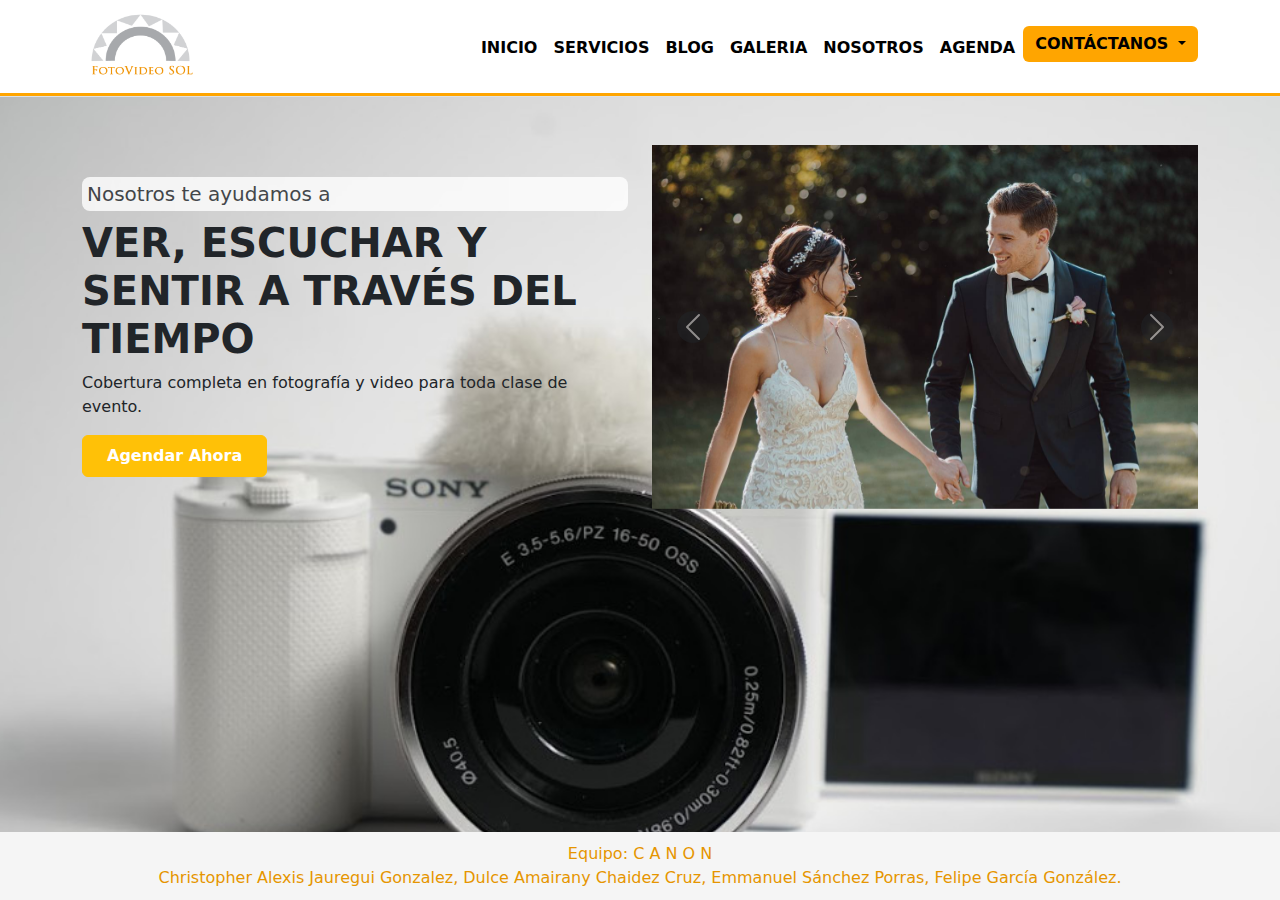
<file: PUnidad2/Index.html>
<!DOCTYPE html>
<html lang="es">
<head>
    <meta charset="UTF-8">
    <meta name="viewport" content="width=device-width, initial-scale=1.0">
    <title>Inicio</title>
    <link href="https://cdn.jsdelivr.net/npm/bootstrap@5.3.3/dist/css/bootstrap.min.css" rel="stylesheet" integrity="sha384-QWTKZyjpPEjISv5WaRU9OFeRpok6YctnYmDr5pNlyT2bRjXh0JMhjY6hW+ALEwIH" crossorigin="anonymous">
    <link rel="stylesheet" href="Styles/styles.css"> <!-- Enlace al archivo CSS personalizado -->
    <link rel="stylesheet" href="Styles/Fstyles.css"> <!-- Enlace al archivo CSS personalizado -->
    <script src="https://cdn.jsdelivr.net/npm/bootstrap@5.3.3/dist/js/bootstrap.bundle.min.js" integrity="sha384-YvpcrYf0tY3lHB60NNkmXc5s9fDVZLESaAA55NDzOxhy9GkcIdslK1eN7N6jIeHz" crossorigin="anonymous"></script>
</head>
<body>
    <!-- Barra de navegación -->
    <nav class="navbar navbar-expand-lg navbar-light bg-white border-bottom">
        <div class="container">
            <a class="navbar-brand" href="#">
                <img src="Fotos/FotoVideo.png" alt="Logo" width="120" height="70" class="top-left-logo">
            </a>
            <button class="navbar-toggler" type="button" data-bs-toggle="collapse" data-bs-target="#navbarNav">
                <span class="navbar-toggler-icon"></span>
            </button>
            <div class="collapse navbar-collapse" id="navbarNav">
                <ul class="navbar-nav ms-auto">
                    <li class="nav-item"><a class="nav-link" href="Index.html">INICIO</a></li>
                    <li class="nav-item"><a class="nav-link" href="Servicios.html">SERVICIOS</a></li>
                    <li class="nav-item"><a class="nav-link" href="Blog.html">BLOG</a></li>
                    <li class="nav-item"><a class="nav-link" href="Galeria.html">GALERIA</a></li>
                    <li class="nav-item"><a class="nav-link" href="Nosotros.html">NOSOTROS</a></li>
                    <li class="nav-item"><a class="nav-link" href="Agenda.html">AGENDA</a></li>
                    <!-- Botón de menú desplegable -->
                    <li class="nav-item dropdown">
                        <a class="btn btn-contacto dropdown-toggle" href="#" role="button" data-bs-toggle="dropdown" aria-expanded="false">
                            CONTÁCTANOS
                        </a>                        
                        <ul class="dropdown-menu dropdown-menu-end"> <!-- Se alinea a la derecha -->
                            <li><a class="dropdown-item" href="https://www.whatsapp.com/?lang=es_LA">WhatsApp</a></li>
                            <li><a class="dropdown-item" href="https://www.messenger.com/?locale=es_ES">Messenger</a></li>
                            <li><a class="dropdown-item" href="https://www.instagram.com/">Instagram</a></li>
                            <li><a class="dropdown-item" href="https://www.facebook.com/?locale=es_LA">Facebook</a></li>
                        </ul>
                    </li>
                </ul>
            </div>
        </div>
    </nav>
    <!-- Sección principal -->
    <div class="container mt-5">
        <div class="row align-items-center">
            <div class="col-md-6">
                <h5>Nosotros te ayudamos a</h5>
                <h1 class="fw-bold">VER, ESCUCHAR Y SENTIR A TRAVÉS DEL TIEMPO</h1>
                <p> Cobertura completa en fotografía y video para toda clase de evento.</p>
                <a href="Agenda.html" class="btn btn-warning text-white fw-bold px-4 py-2">Agendar Ahora</a>
            </div>
            <div class="col-md-6">
                <!-- Carrusel de imágenes -->
                <div id="carouselExample" class="carousel slide" data-bs-ride="carousel">
                    <div class="carousel-inner">
                        <!-- Aquí van las fotos -->
                        <div class="carousel-item active">
                            <img src="Fotos/boda.jpeg" class="d-block w-100" alt="Imagen 1">
                        </div>
                        <div class="carousel-item">
                            <img src="Fotos/xvanos.jpg" class="d-block w-100" alt="Imagen 2">
                        </div>
                        <div class="carousel-item">
                            <img src="Fotos/bautismo.jpg" class="d-block w-100" alt="Imagen 3">
                        </div>
                    </div>
                    <!-- Controles de navegación -->
                    <button class="carousel-control-prev" type="button" data-bs-target="#carouselExample" data-bs-slide="prev">
                        <span class="carousel-control-prev-icon bg-dark rounded-circle p-3"></span>
                    </button>
                    <button class="carousel-control-next" type="button" data-bs-target="#carouselExample" data-bs-slide="next">
                        <span class="carousel-control-next-icon bg-dark rounded-circle p-3"></span>
                    </button>
                </div>
            </div>
        </div>
    </div>
</body>
<footer>
    <div class="footer">
        Equipo: C A N O N <br>
        Christopher Alexis Jauregui Gonzalez,
        Dulce Amairany Chaidez Cruz,
        Emmanuel Sánchez Porras,
        Felipe García González.
    </div>
</footer>
</html>
</file>
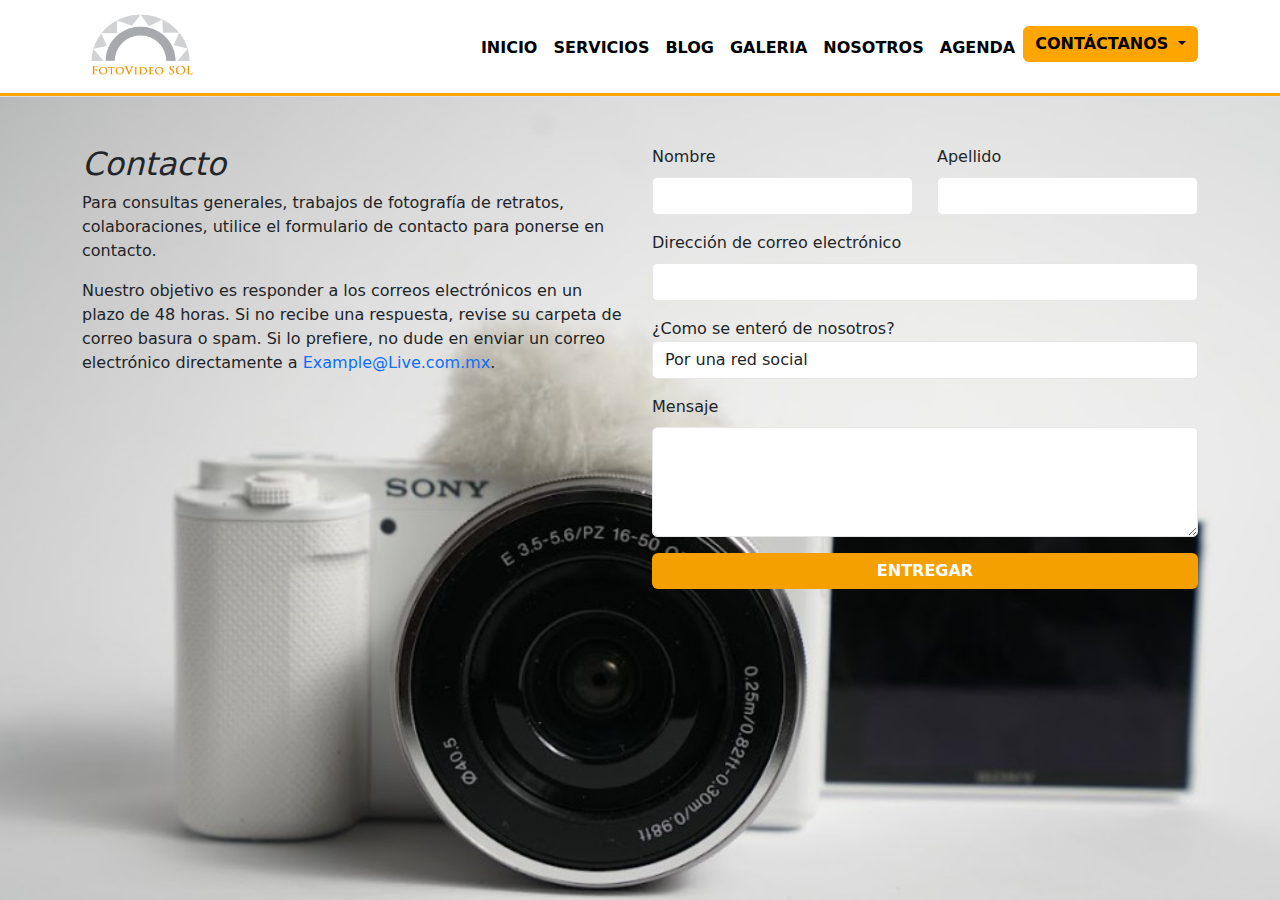
<file: PUnidad2/Agenda.html>
<!DOCTYPE html>
<html lang="es">
<head>
    <meta charset="UTF-8">
    <meta name="viewport" content="width=device-width, initial-scale=1.0">
    <title>Agenda</title>
    <link href="https://cdn.jsdelivr.net/npm/bootstrap@5.3.3/dist/css/bootstrap.min.css" rel="stylesheet" integrity="sha384-QWTKZyjpPEjISv5WaRU9OFeRpok6YctnYmDr5pNlyT2bRjXh0JMhjY6hW+ALEwIH" crossorigin="anonymous">
    <link rel="stylesheet" href="Styles/styles.css"> <!-- Enlace al archivo CSS personalizado -->
    <link rel="stylesheet" href="Styles/Fstyles.css"> <!-- Enlace al archivo CSS personalizado -->
    <script src="https://cdn.jsdelivr.net/npm/bootstrap@5.3.3/dist/js/bootstrap.bundle.min.js" integrity="sha384-YvpcrYf0tY3lHB60NNkmXc5s9fDVZLESaAA55NDzOxhy9GkcIdslK1eN7N6jIeHz" crossorigin="anonymous"></script>
</head>
<body>
    <!-- Barra de navegación -->
<nav class="navbar navbar-expand-lg navbar-light bg-white border-bottom">
    <div class="container">
        <a class="navbar-brand" href="#">
            <img src="Fotos/FotoVideo.png" alt="Logo" width="120" height="70" class="top-left-logo">
        </a>
        <button class="navbar-toggler" type="button" data-bs-toggle="collapse" data-bs-target="#navbarNav">
            <span class="navbar-toggler-icon"></span>
        </button>
        <div class="collapse navbar-collapse" id="navbarNav">
            <ul class="navbar-nav ms-auto">
                <li class="nav-item"><a class="nav-link" href="Index.html">INICIO</a></li>
                <li class="nav-item"><a class="nav-link" href="Servicios.html">SERVICIOS</a></li>
                <li class="nav-item"><a class="nav-link" href="Blog.html">BLOG</a></li>
                <li class="nav-item"><a class="nav-link" href="Galeria.html">GALERIA</a></li>
                <li class="nav-item"><a class="nav-link" href="Nosotros.html">NOSOTROS</a></li>
                <li class="nav-item"><a class="nav-link" href="Agenda.html">AGENDA</a></li>
                <!-- Botón de menú desplegable -->
                <li class="nav-item dropdown">
                    <a class="btn btn-contacto dropdown-toggle" href="#" role="button" data-bs-toggle="dropdown" aria-expanded="false">
                        CONTÁCTANOS
                    </a>                    
                    <ul class="dropdown-menu dropdown-menu-end"> <!-- Se alinea a la derecha -->
                        <li><a class="dropdown-item" href="https://www.whatsapp.com/?lang=es_LA">WhatsApp</a></li>
                            <li><a class="dropdown-item" href="https://www.messenger.com/?locale=es_ES">Messenger</a></li>
                            <li><a class="dropdown-item" href="https://www.instagram.com/">Instagram</a></li>
                            <li><a class="dropdown-item" href="https://www.facebook.com/?locale=es_LA">Facebook</a></li>
                    </ul>
                </li>
            </ul>
        </div>
    </div>
</nav>
    <!-- Sección de Contacto -->
    <div class="container mt-5">
        <div class="row">
            <div class="col-md-6">
                <h2 class="fw-light fst-italic">Contacto</h2>
                <p>Para consultas generales, trabajos de fotografía de retratos, colaboraciones, utilice el formulario de contacto para ponerse en contacto.</p>
                <p>Nuestro objetivo es responder a los correos electrónicos en un plazo de 48 horas. Si no recibe una respuesta, revise su carpeta de correo basura o spam. 
                    Si lo prefiere, no dude en enviar un correo electrónico directamente a 
                    <a href="mailto:Example@Live.com.mx" class="text-decoration-none text-primary">Example@Live.com.mx</a>.
                </p>
            </div>
            <div class="col-md-6">
                <form>
                    <div class="row">
                        <div class="col">
                            <label class="form-label">Nombre</label>
                            <input type="text" class="form-control">
                        </div>
                        <div class="col">
                            <label class="form-label">Apellido</label>
                            <input type="text" class="form-control">
                        </div>
                    </div>
                    <div class="mt-3">
                        <label class="form-label">Dirección de correo electrónico</label>
                        <input type="email" class="form-control">
                    </div>
                    <div class="mt-3">
                      <div class="card-body">
                        <label>¿Como se enteró de nosotros?</label>
                        <select class="form-control">
                            <option value="social">Por una red social</option>
                            <option value="folleto">Folletos</option>
                            <option value="bff">Por amistades</option>
                            <option value="tv">Televisión</option>
                        </select>
                    </div>
                    <div class="mt-3">
                        <label class="form-label">Mensaje</label>
                        <textarea class="form-control" rows="4"></textarea>
                    </div>
                    <button type="submit" class="btn btn-warning text-white fw-bold mt-3 w-100">ENTREGAR</button>
                </form>
            </div>
        </div>
    </div>

    
</body>
</html>
</file>
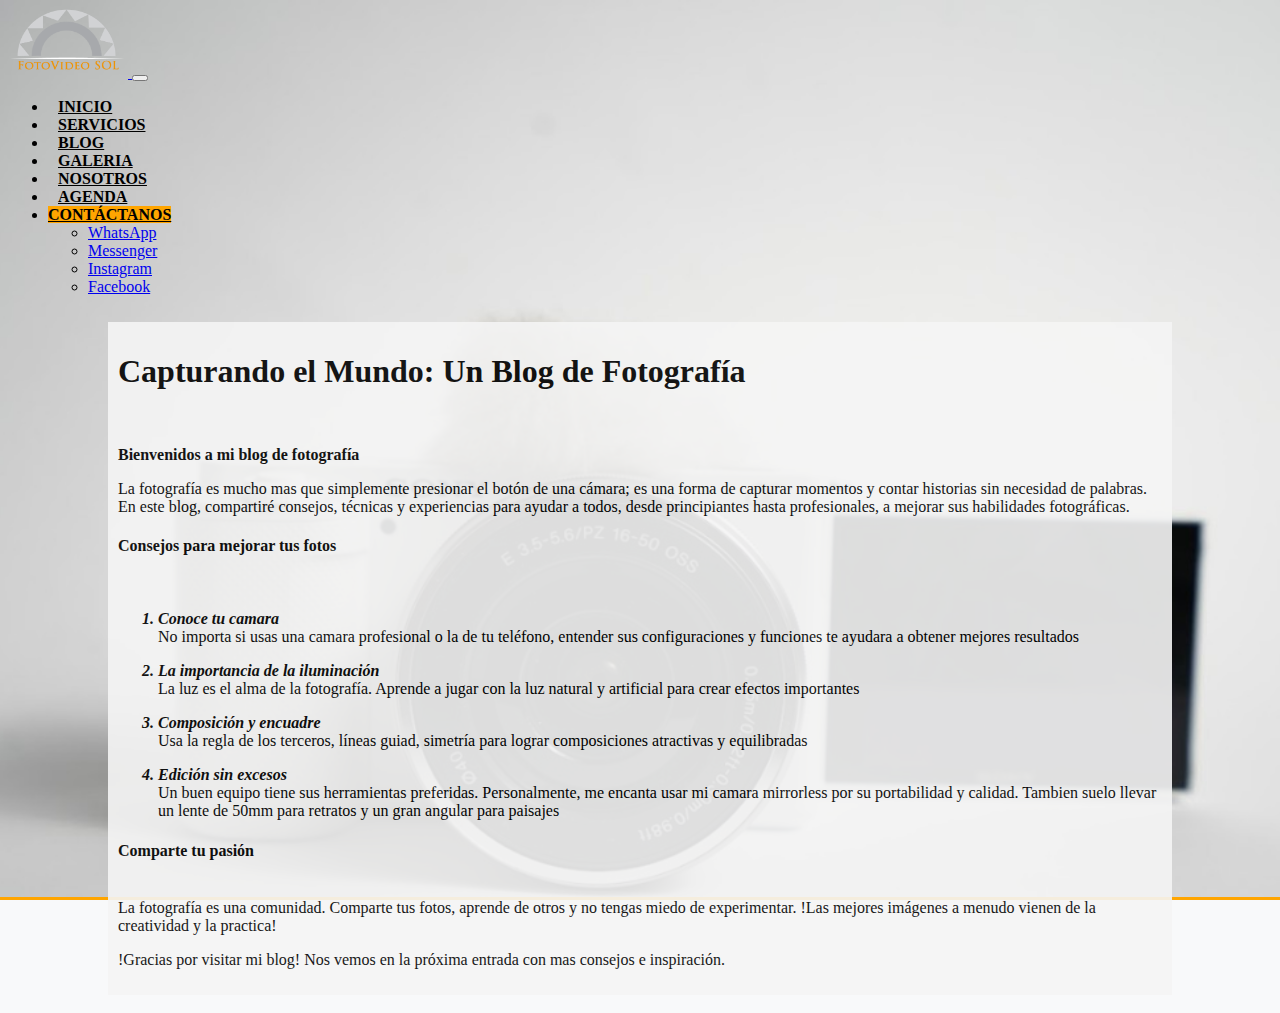
<file: PUnidad2/Blog.html>
<!DOCTYPE html>
<html lang="en">
<head>
    <meta charset="UTF-8">
    <meta name="viewport" content="width=device-width, initial-scale=1.0">
    <title>Blog</title>
    <link href="https://cdn.jsdelivr.net/npm/bootstrap@5.0.2/dist/css/bootstrap.min.css" 
    rel="stylesheet" integrity="sha384-EVSTQN3/azprG1Anm3QDgpJLIm9Nao0Yz1ztcQTwFspd3yD65VohhpuuCOmLASjC" 
    crossorigin="anonymous">
    <link rel="stylesheet" href="Styles/styles.css">
    <link rel="stylesheet" href="Styles/Fstyles.css"> <!-- Enlace al archivo CSS personalizado -->
    <script src="https://cdn.jsdelivr.net/npm/bootstrap@5.3.3/dist/js/bootstrap.bundle.min.js" integrity="sha384-YvpcrYf0tY3lHB60NNkmXc5s9fDVZLESaAA55NDzOxhy9GkcIdslK1eN7N6jIeHz" crossorigin="anonymous"></script>
    
</head>
<body>
    <!-- Barra de navegación -->
    <nav class="navbar navbar-expand-lg navbar-light bg-white border-bottom">
        <div class="container">
            <a class="navbar-brand" href="#">
                <img src="Fotos/FotoVideo.png" alt="Logo" width="120" height="70" class="top-left-logo">
            </a>
            <button class="navbar-toggler" type="button" data-bs-toggle="collapse" data-bs-target="#navbarNav">
                <span class="navbar-toggler-icon"></span>
            </button>
            <div class="collapse navbar-collapse" id="navbarNav">
                <ul class="navbar-nav ms-auto">
                    <li class="nav-item"><a class="nav-link" href="Index.html">INICIO</a></li>
                    <li class="nav-item"><a class="nav-link" href="Servicios.html">SERVICIOS</a></li>
                    <li class="nav-item"><a class="nav-link" href="Blog.html">BLOG</a></li>
                    <li class="nav-item"><a class="nav-link" href="Galeria.html">GALERIA</a></li>
                    <li class="nav-item"><a class="nav-link" href="Nosotros.html">NOSOTROS</a></li>
                    <li class="nav-item"><a class="nav-link" href="Agenda.html">AGENDA</a></li>
                    <!-- Botón de menú desplegable -->
                    <li class="nav-item dropdown">
                        <a class="btn btn-contacto dropdown-toggle" href="#" role="button" data-bs-toggle="dropdown" aria-expanded="false">
                            CONTÁCTANOS
                        </a>                        
                        <ul class="dropdown-menu dropdown-menu-end"> <!-- Se alinea a la derecha -->
                            <li><a class="dropdown-item" href="https://www.whatsapp.com/?lang=es_LA">WhatsApp</a></li>
                            <li><a class="dropdown-item" href="https://www.messenger.com/?locale=es_ES">Messenger</a></li>
                            <li><a class="dropdown-item" href="https://www.instagram.com/">Instagram</a></li>
                            <li><a class="dropdown-item" href="https://www.facebook.com/?locale=es_LA">Facebook</a></li>
                        </ul>
                    </li>
                </ul>
            </div>
        </div>
    </nav>
        <div style="padding-top: 10px; padding-bottom: 10px; padding-left: 100px; padding-right: 100px;">
        <div style="background-color: whitesmoke; opacity: 90%; padding: 10px;">
            <b><h1>Capturando el Mundo: Un Blog de Fotograf&iacute;a</h1></b>
        <br>
        <b><p>Bienvenidos a mi blog de fotograf&iacute;a</p></b>
        <p>La fotograf&iacute;a es mucho mas que simplemente presionar el 
            bot&oacute;n de una c&aacute;mara; es una forma de capturar 
            momentos y contar historias sin necesidad de palabras. En 
            este blog, compartir&eacute; consejos, t&eacute;cnicas y 
            experiencias para ayudar a todos, desde principiantes hasta 
            profesionales, a mejorar sus habilidades fotogr&aacute;ficas.
        </p>
        <h4>Consejos para mejorar tus fotos</h4><br>
        <ol>
            <strong><i><li>Conoce tu camara</li></i></strong>
            No importa si usas una camara profesional o la de tu teléfono, 
            entender sus configuraciones y funciones te ayudara a obtener 
            mejores resultados <p></p>
            <strong><i><li>La importancia de la iluminación</li></i></strong>
            La luz es el alma de la fotografía. Aprende a jugar con la luz 
            natural y artificial para crear efectos importantes <p></p>
            <strong><i><li>Composición y encuadre</li></i></strong>
            Usa la regla de los terceros, líneas guiad, simetría para lograr 
            composiciones atractivas y equilibradas <p></p>
            <strong><i><li>Edición sin excesos</li></i></strong>
            Un buen equipo tiene sus herramientas preferidas. Personalmente, 
            me encanta usar mi camara mirrorless por su portabilidad y 
            calidad. Tambien suelo llevar un lente de 50mm para retratos 
            y un gran angular para paisajes
        </ol>
        <h4>Comparte tu pasión</h4><br>
            La fotografía es una comunidad. Comparte tus fotos, aprende de 
            otros y no tengas miedo de experimentar. !Las mejores imágenes 
            a menudo vienen de la creatividad y la practica!
        <p>
            !Gracias por visitar mi blog! Nos vemos en la próxima entrada 
            con mas consejos e inspiración.
        </p>
        </div>
    </div>
</body>
</html>
</file>
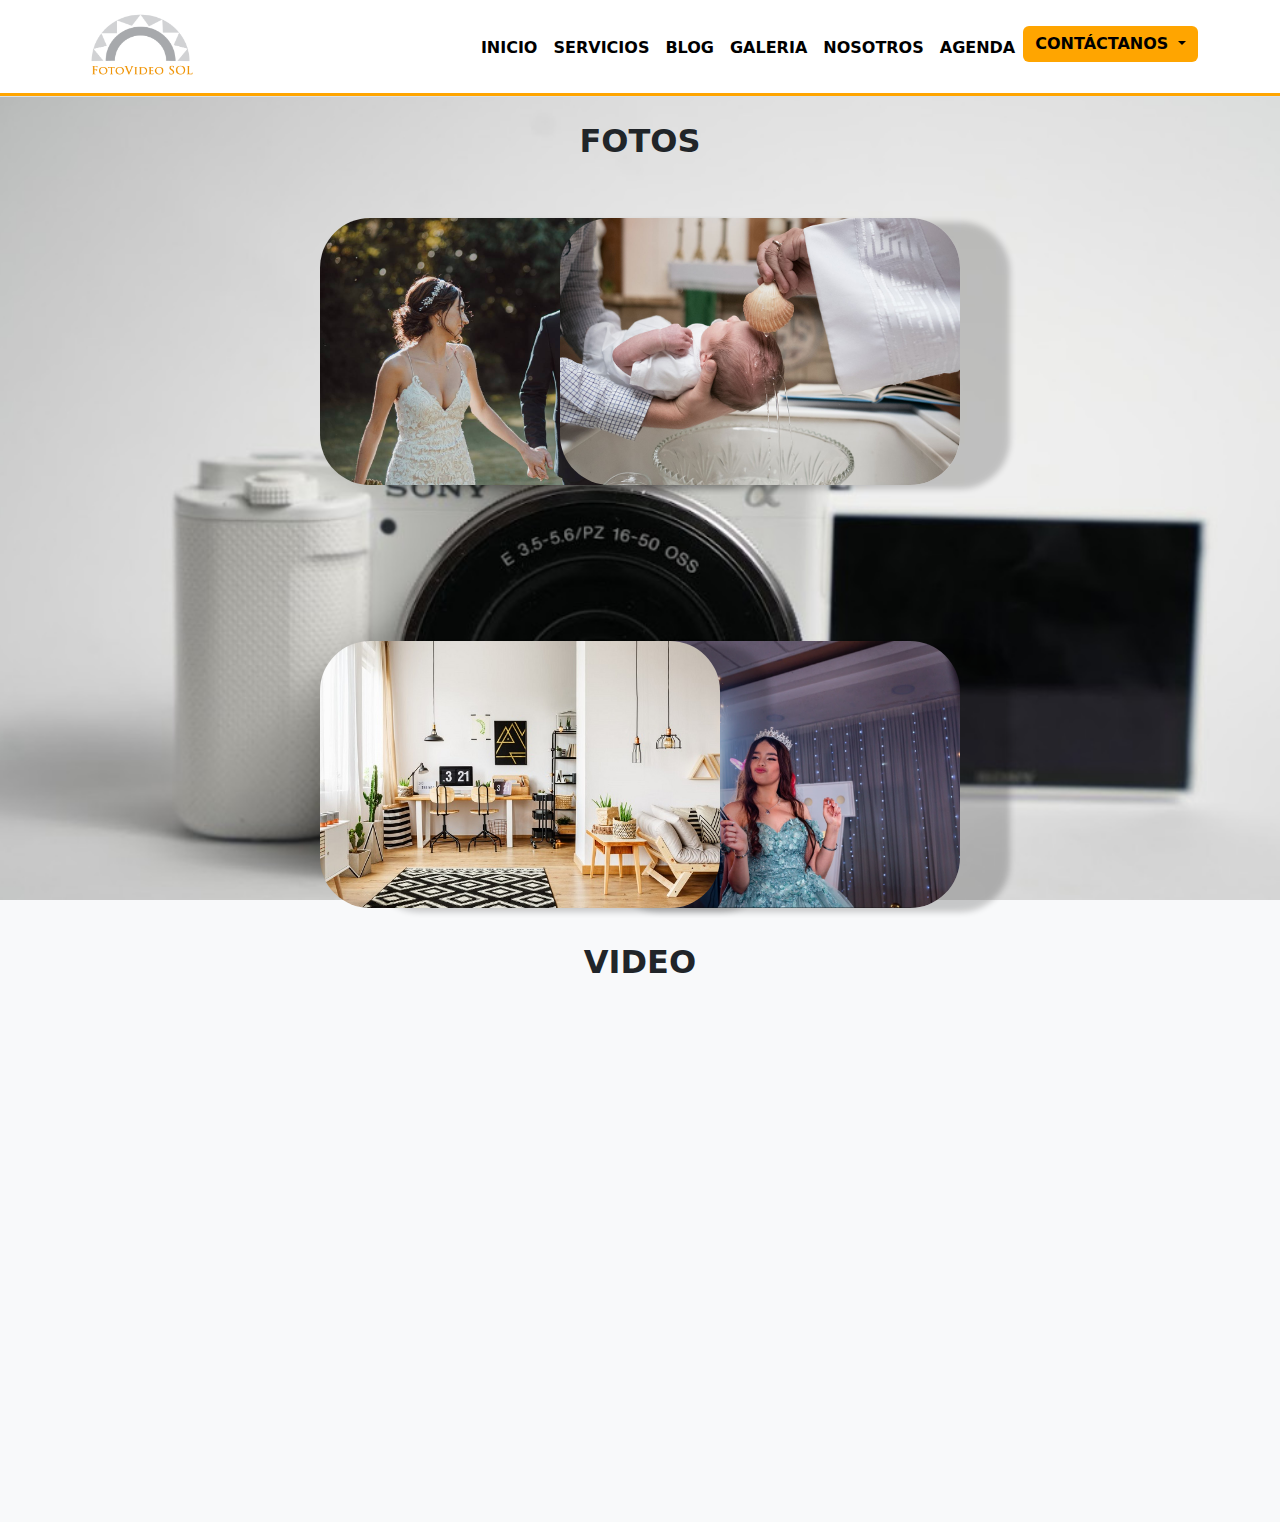
<file: PUnidad2/Galeria.html>
<!DOCTYPE html>
<html lang="es">
<head>
    <meta charset="UTF-8">
    <meta name="viewport" content="width=device-width, initial-scale=1.0">
    <title>Galería</title>
    <link href="https://cdn.jsdelivr.net/npm/bootstrap@5.3.3/dist/css/bootstrap.min.css" rel="stylesheet">
    <link rel="stylesheet" href="Styles/styles.css"> <!-- Archivo CSS personalizado -->
    <link rel="stylesheet" href="Styles/Gstyles.css"> <!-- Archivo CSS personalizado -->
    <link rel="stylesheet" href="Styles/Fstyles.css"> <!-- Enlace al archivo CSS personalizado -->
    <script src="https://cdn.jsdelivr.net/npm/bootstrap@5.3.3/dist/js/bootstrap.bundle.min.js"></script>
</head>
<body>

    <!-- Barra de navegación -->
    <nav class="navbar navbar-expand-lg navbar-light bg-white border-bottom">
        <div class="container">
            <a class="navbar-brand" href="#">
                <img src="Fotos/FotoVideo.png" alt="Logo" width="120" height="70">
            </a>
            <button class="navbar-toggler" type="button" data-bs-toggle="collapse" data-bs-target="#navbarNav">
                <span class="navbar-toggler-icon"></span>
            </button>
            <div class="collapse navbar-collapse" id="navbarNav">
                <ul class="navbar-nav ms-auto">
                    <li class="nav-item"><a class="nav-link" href="Index.html">INICIO</a></li>
                    <li class="nav-item"><a class="nav-link" href="Servicios.html">SERVICIOS</a></li>
                    <li class="nav-item"><a class="nav-link" href="Blog.html">BLOG</a></li>
                    <li class="nav-item"><a class="nav-link" href="Galeria.html">GALERIA</a></li>
                    <li class="nav-item"><a class="nav-link" href="Nosotros.html">NOSOTROS</a></li>
                    <li class="nav-item"><a class="nav-link" href="Agenda.html">AGENDA</a></li>
                    <li class="nav-item dropdown">
                        <a class="btn btn-contacto dropdown-toggle" href="#" role="button" data-bs-toggle="dropdown">
                            CONTÁCTANOS
                        </a>                        
                        <ul class="dropdown-menu dropdown-menu-end">
                            <li><a class="dropdown-item" href="#">WhatsApp</a></li>
                            <li><a class="dropdown-item" href="#">Messenger</a></li>
                            <li><a class="dropdown-item" href="#">Instagram</a></li>
                            <li><a class="dropdown-item" href="#">Facebook</a></li>
                        </ul>
                    </li>
                </ul>
            </div>
        </div>
    </nav>
    <!-- Título -->
    <h2 class="titulo">FOTOS</h2>
    <!-- Galería de imágenes -->
    <div class="galeria">
        <!-- Aquí van las fotos -->
        <img src="Fotos/boda.jpeg" alt="Foto 1" class="img1">
        <img src="Fotos/bautismo.jpg" alt="Foto 2" class="img2">
        <img src="Fotos/xvanos2.png" alt="Foto 3" class="img3">
        <img src="Fotos/inmobiliar.jpg" alt="Foto 4" class="img4">
    </div>
    <!-- Título -->
    <h2 class="titulo">VIDEO</h2>
    <!-- Sección del video -->
    <div class="video-container">
        <iframe width="760" height="515" src="https://www.youtube.com/embed/uUlwUw6qgXA?si=wst6BBbn-FEPDPkv" title="YouTube video player" frameborder="0" allow="accelerometer; autoplay; clipboard-write; encrypted-media; gyroscope; picture-in-picture; web-share" referrerpolicy="strict-origin-when-cross-origin" allowfullscreen></iframe>
    </div>
</body>
</html>
</file>
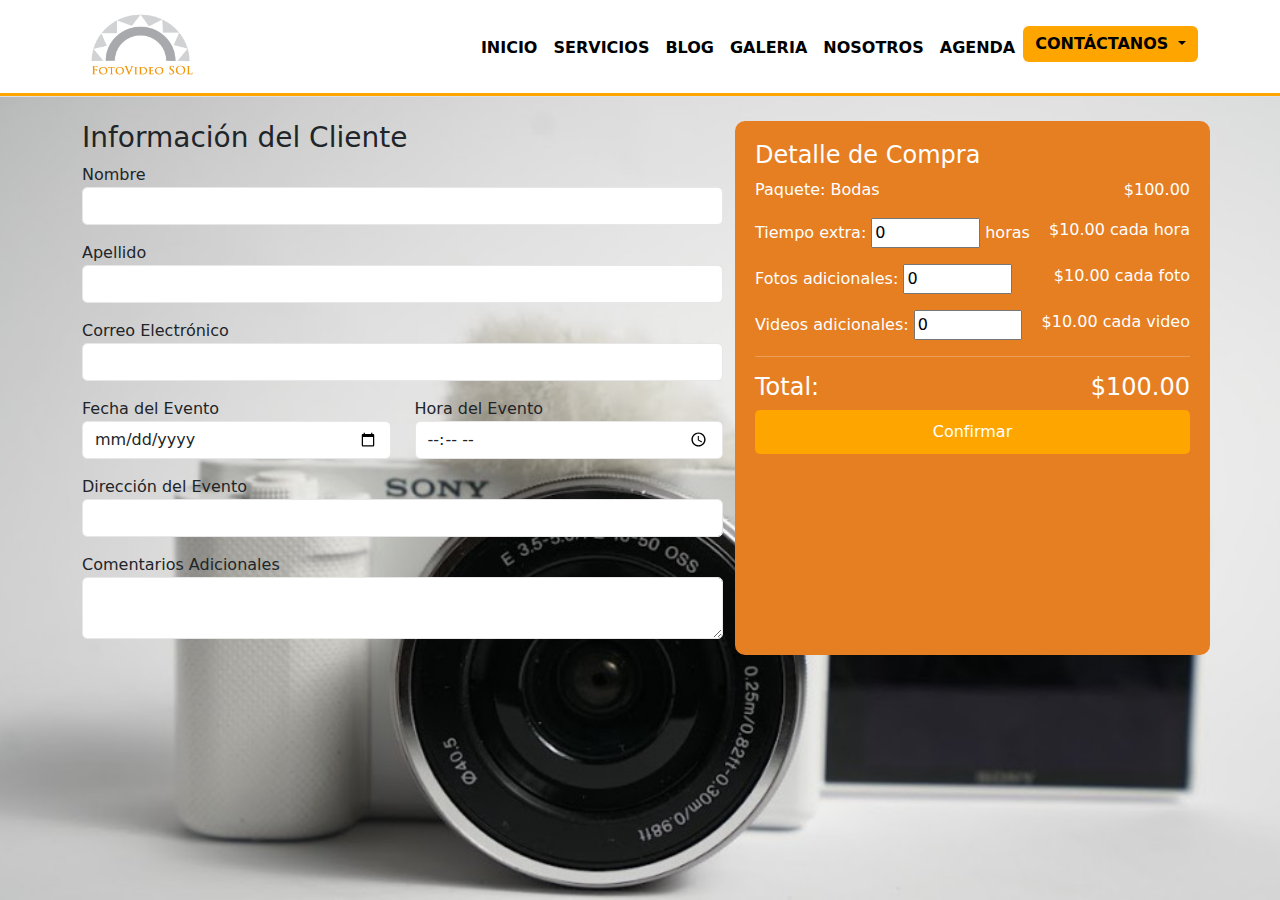
<file: PUnidad2/InfoAdicional.html>
<!DOCTYPE html>
<html lang="es">
<head>
    <meta charset="UTF-8">
    <meta name="viewport" content="width=device-width, initial-scale=1.0">
    <title>Informacion Adicional</title>
    <link href="https://cdn.jsdelivr.net/npm/bootstrap@5.3.3/dist/css/bootstrap.min.css" rel="stylesheet">
    <link rel="stylesheet" href="Styles/styles.css">
    <link rel="stylesheet" href="Styles/Fstyles.css">
    <script src="https://cdn.jsdelivr.net/npm/bootstrap@5.3.3/dist/js/bootstrap.bundle.min.js"></script>
</head>
<body>
    <nav class="navbar navbar-expand-lg navbar-light bg-white border-bottom">
        <div class="container">
            <a class="navbar-brand" href="#">
                <img src="Fotos/FotoVideo.png" alt="Logo" width="120" height="70">
            </a>
            <button class="navbar-toggler" type="button" data-bs-toggle="collapse" data-bs-target="#navbarNav">
                <span class="navbar-toggler-icon"></span>
            </button>
            <div class="collapse navbar-collapse" id="navbarNav">
                <ul class="navbar-nav ms-auto">
                    <li class="nav-item"><a class="nav-link" href="Index.html">INICIO</a></li>
                    <li class="nav-item"><a class="nav-link" href="Servicios.html">SERVICIOS</a></li>
                    <li class="nav-item"><a class="nav-link" href="Blog.html">BLOG</a></li>
                    <li class="nav-item"><a class="nav-link" href="Galeria.html">GALERIA</a></li>
                    <li class="nav-item"><a class="nav-link" href="Nosotros.html">NOSOTROS</a></li>
                    <li class="nav-item"><a class="nav-link" href="Agenda.html">AGENDA</a></li>
                    <li class="nav-item dropdown">
                        <a class="btn btn-contacto dropdown-toggle" href="#" role="button" data-bs-toggle="dropdown">
                            CONTÁCTANOS
                        </a>                        
                        <ul class="dropdown-menu dropdown-menu-end">
                            <li><a class="dropdown-item" href="https://www.whatsapp.com/?lang=es_LA">WhatsApp</a></li>
                            <li><a class="dropdown-item" href="https://www.messenger.com/?locale=es_ES">Messenger</a></li>
                            <li><a class="dropdown-item" href="https://www.instagram.com/">Instagram</a></li>
                            <li><a class="dropdown-item" href="https://www.facebook.com/?locale=es_LA">Facebook</a></li>
                        </ul>
                    </li>
                </ul>
            </div>
        </div>
    </nav>
    <div class="container mt-4">
        <div class="row">
            <div class="col-md-7">
                <h3>Información del Cliente</h3>
                <form>
                    <div class="mb-3">
                        <label>Nombre</label>
                        <input type="text" class="form-control">
                    </div>
                    <div class="mb-3">
                        <label>Apellido</label>
                        <input type="text" class="form-control">
                    </div>
                    <div class="mb-3">
                        <label>Correo Electrónico</label>
                        <input type="email" class="form-control">
                    </div>
                    <div class="row">
                        <div class="col-md-6 mb-3">
                            <label>Fecha del Evento</label>
                            <input type="date" class="form-control">
                        </div>
                        <div class="col-md-6 mb-3">
                            <label>Hora del Evento</label>
                            <input type="time" class="form-control">
                        </div>
                    </div>
                    <div class="mb-3">
                        <label>Dirección del Evento</label>
                        <input type="text" class="form-control">
                    </div>
                    <div class="mb-3">
                        <label>Comentarios Adicionales</label>
                        <textarea class="form-control"></textarea>
                    </div>
                </form>
            </div>
            <div class="col-md-5 detalle-compra">
                <h4>Detalle de Compra</h4>
                <p>Paquete: Bodas <span class="float-end">$100.00</span></p>
                <p>Tiempo extra: <input type="number" id="extraHoras" value="0" min="0" class="w-25" onchange="actualizarTotal()"> horas <span class="float-end">$10.00 cada hora</span></p>
                <p>Fotos adicionales: <input type="number" id="fotosAdicionales" value="0" min="0" class="w-25" onchange="actualizarTotal()"> <span class="float-end">$10.00 cada foto</span></p>
                <p>Videos adicionales: <input type="number" id="videosAdicionales" value="0" min="0" class="w-25" onchange="actualizarTotal()"> <span class="float-end">$10.00 cada video</span></p>
                <hr>
                <h4>Total: <span id="total" class="float-end">$100.00</span></h5>
                <button class="btn btn-confirmar w-100">Confirmar</button>
            </div>
        </div>
    </div>
    <script src="JavaScrip/PaqAdi.js"></script>
</body>
</html>
</file>
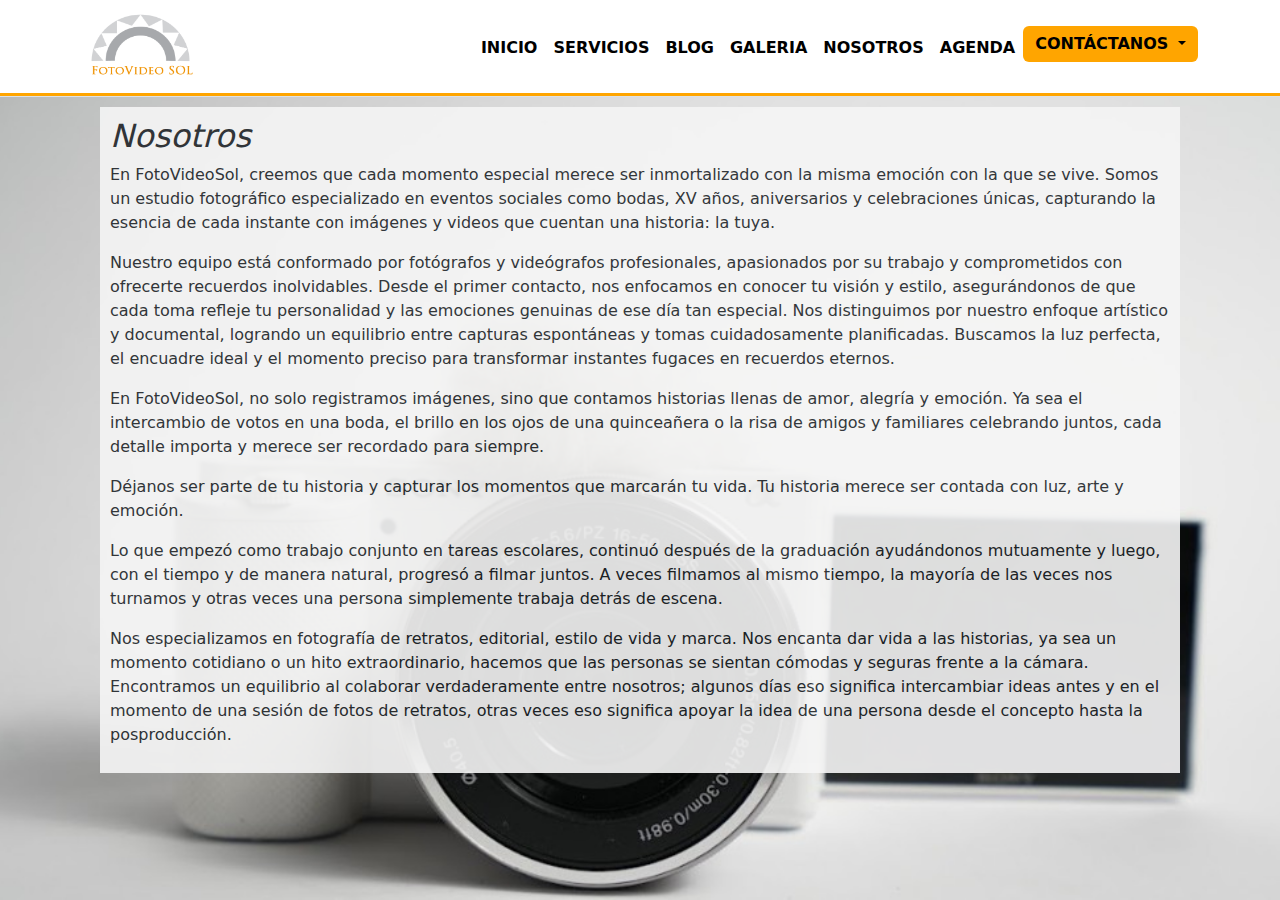
<file: PUnidad2/Nosotros.html>
<!DOCTYPE html>
<html lang="en">
<head>
    <meta charset="UTF-8">
    <meta name="viewport" content="width=device-width, initial-scale=1.0">
    <title>Nosotros</title>
</head>
<body>
    <link href="https://cdn.jsdelivr.net/npm/bootstrap@5.3.3/dist/css/bootstrap.min.css" rel="stylesheet" integrity="sha384-QWTKZyjpPEjISv5WaRU9OFeRpok6YctnYmDr5pNlyT2bRjXh0JMhjY6hW+ALEwIH" crossorigin="anonymous">
    <link rel="stylesheet" href="Styles/styles.css"> <!-- Enlace al archivo CSS personalizado -->
    <link rel="stylesheet" href="Styles/Fstyles.css"> <!-- Enlace al archivo CSS personalizado -->

</head>
<body>
    <!-- Barra de navegación -->
    <nav class="navbar navbar-expand-lg navbar-light bg-white border-bottom">
        <div class="container">
            <a class="navbar-brand" href="#">
                <img src="Fotos/FotoVideo.png" alt="Logo" width="120" height="70" class="top-left-logo">
            </a>
            <button class="navbar-toggler" type="button" data-bs-toggle="collapse" data-bs-target="#navbarNav">
                <span class="navbar-toggler-icon"></span>
            </button>
            <div class="collapse navbar-collapse" id="navbarNav">
                <ul class="navbar-nav ms-auto">
                    <li class="nav-item"><a class="nav-link" href="Index.html">INICIO</a></li>
                    <li class="nav-item"><a class="nav-link" href="Servicios.html">SERVICIOS</a></li>
                    <li class="nav-item"><a class="nav-link" href="Blog.html">BLOG</a></li>
                    <li class="nav-item"><a class="nav-link" href="Galeria.html">GALERIA</a></li>
                    <li class="nav-item"><a class="nav-link" href="Nosotros.html">NOSOTROS</a></li>
                    <li class="nav-item"><a class="nav-link" href="Agenda.html">AGENDA</a></li>
                    <!-- Botón de menú desplegable -->
                    <li class="nav-item dropdown">
                        <a class="btn btn-contacto dropdown-toggle" href="#" role="button" data-bs-toggle="dropdown" aria-expanded="false">
                            CONTÁCTANOS
                        </a>                        
                        <ul class="dropdown-menu dropdown-menu-end"> <!-- Se alinea a la derecha -->
                            <li><a class="dropdown-item" href="https://www.whatsapp.com/?lang=es_LA">WhatsApp</a></li>
                            <li><a class="dropdown-item" href="https://www.messenger.com/?locale=es_ES">Messenger</a></li>
                            <li><a class="dropdown-item" href="https://www.instagram.com/">Instagram</a></li>
                            <li><a class="dropdown-item" href="https://www.facebook.com/?locale=es_LA">Facebook</a></li>
                        </ul>
                    </li>
                </ul>
            </div>
        </div>
    </nav>
   <!-- Sección de Nosotros -->
<div style="padding-top: 10px; padding-bottom: 10px; padding-left: 100px; padding-right: 100px;">
    <div style="background-color: whitesmoke; opacity: 90%; padding: 10px;">
    <h2 class="fw-light fst-italic">Nosotros</h2>
    <p>
        En FotoVideoSol, creemos que cada momento especial merece ser inmortalizado con la misma emoción con la que se vive. 
        Somos un estudio fotográfico especializado en eventos sociales como bodas, XV años, aniversarios y celebraciones únicas, 
        capturando la esencia de cada instante con imágenes y videos que cuentan una historia: la tuya.
    </p>
    <p>
        Nuestro equipo está conformado por fotógrafos y videógrafos profesionales, apasionados por su trabajo y comprometidos con ofrecerte recuerdos inolvidables. 
        Desde el primer contacto, nos enfocamos en conocer tu visión y estilo, asegurándonos de que cada toma refleje tu personalidad y las emociones genuinas de ese día tan especial. 
        Nos distinguimos por nuestro enfoque artístico y documental, logrando un equilibrio entre capturas espontáneas y tomas cuidadosamente planificadas. 
        Buscamos la luz perfecta, el encuadre ideal y el momento preciso para transformar instantes fugaces en recuerdos eternos.
    </p>
    <p>
        En FotoVideoSol, no solo registramos imágenes, sino que contamos historias llenas de amor, alegría y emoción. 
        Ya sea el intercambio de votos en una boda, el brillo en los ojos de una quinceañera o la risa de amigos y familiares celebrando juntos, 
        cada detalle importa y merece ser recordado para siempre.
    </p>
    <p>
        Déjanos ser parte de tu historia y capturar los momentos que marcarán tu vida. 
        Tu historia merece ser contada con luz, arte y emoción.
    </p>
    <p>
        Lo que empezó como trabajo conjunto en tareas escolares, continuó después de la graduación ayudándonos mutuamente y luego, 
        con el tiempo y de manera natural, progresó a filmar juntos. 
        A veces filmamos al mismo tiempo, la mayoría de las veces nos turnamos y otras veces una persona simplemente trabaja detrás de escena.
    </p>
    <p>
        Nos especializamos en fotografía de retratos, editorial, estilo de vida y marca. 
        Nos encanta dar vida a las historias, ya sea un momento cotidiano o un hito extraordinario, 
        hacemos que las personas se sientan cómodas y seguras frente a la cámara. 
        Encontramos un equilibrio al colaborar verdaderamente entre nosotros; 
        algunos días eso significa intercambiar ideas antes y en el momento de una sesión de fotos de retratos, 
        otras veces eso significa apoyar la idea de una persona desde el concepto hasta la posproducción.
    </p>
    </div>
</div>
<script src="https://cdn.jsdelivr.net/npm/bootstrap@5.3.3/dist/js/bootstrap.bundle.min.js"></script>
</body>
</html>
</file>
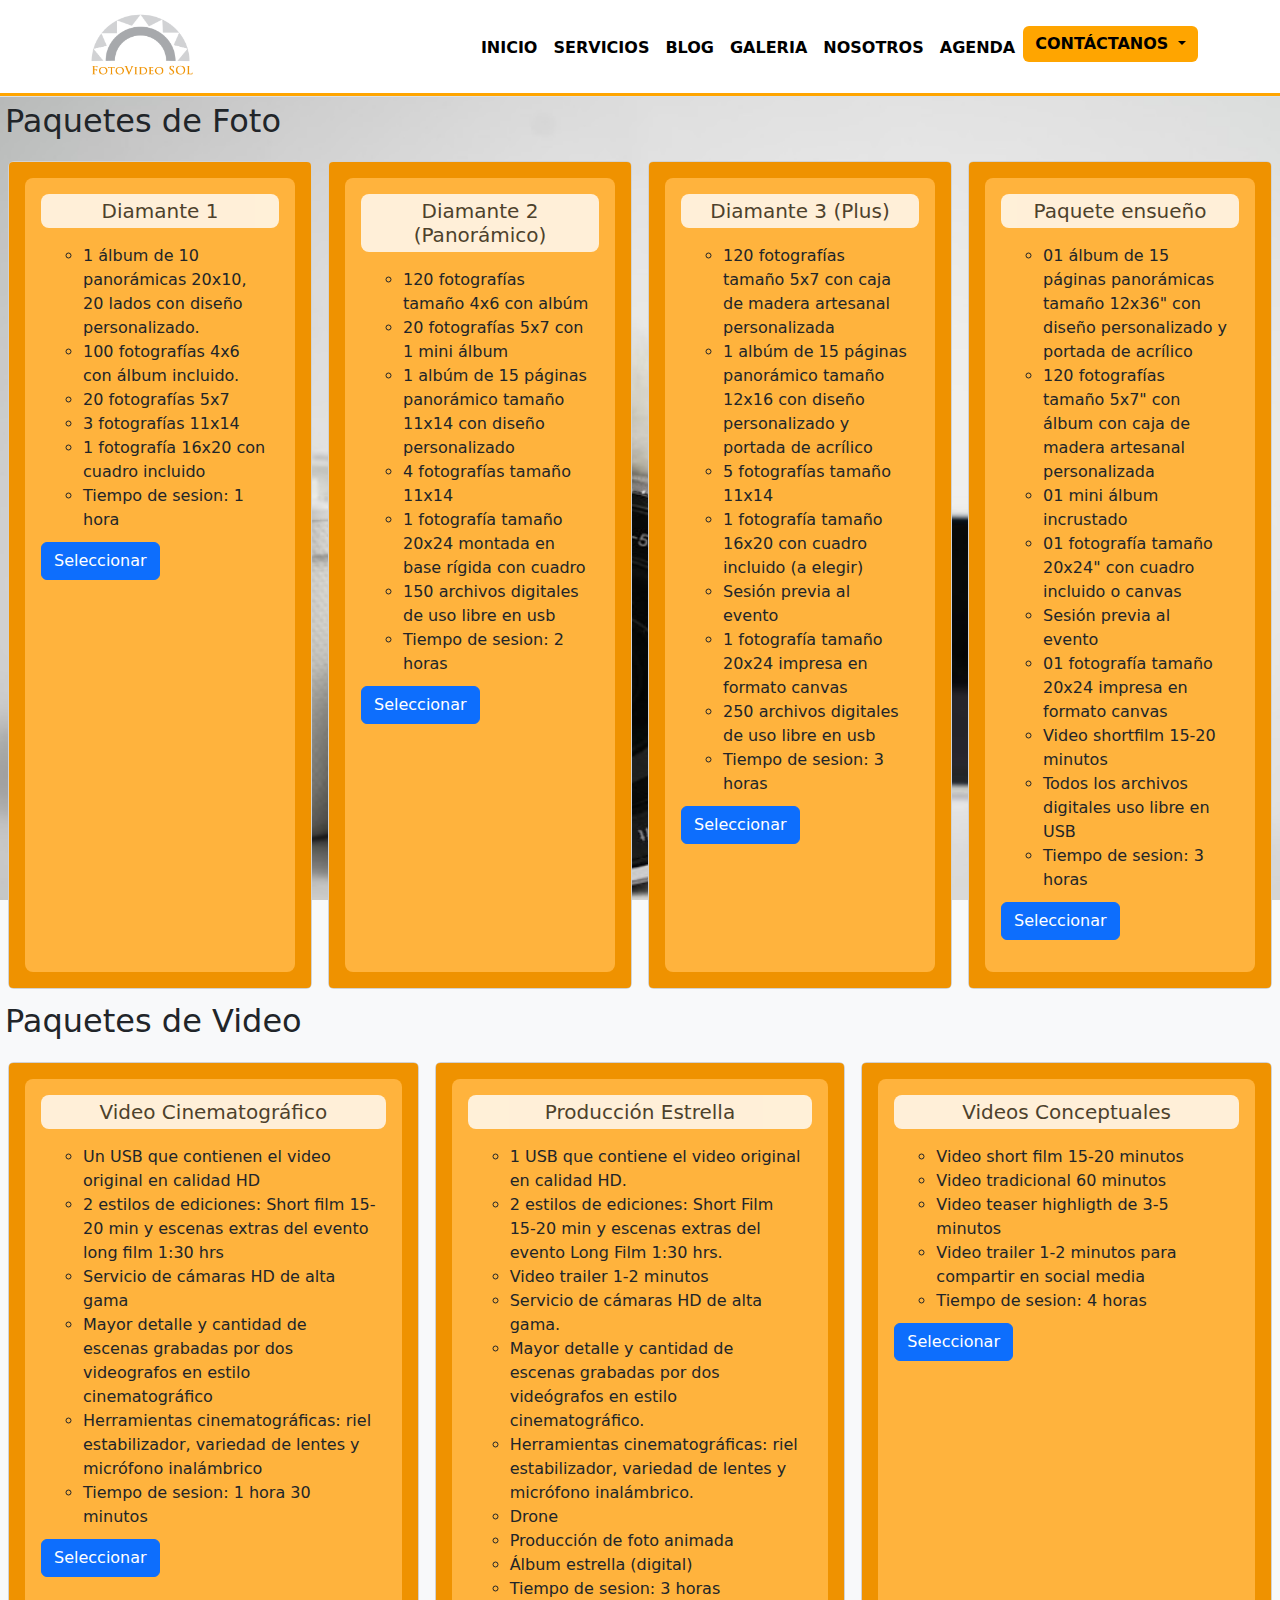
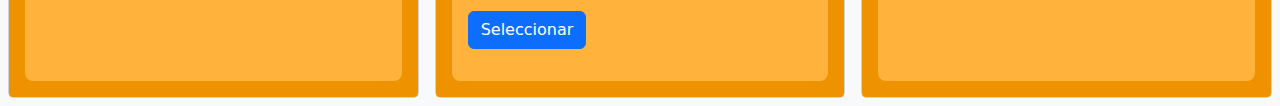
<file: PUnidad2/Paquetes.html>
<!DOCTYPE html>
<html lang="en">
<head>
    <meta charset="UTF-8">
    <meta name="viewport" content="width=device-width, initial-scale=1.0">
    <title>Paquetes</title>
    <link href="https://cdn.jsdelivr.net/npm/bootstrap@5.3.3/dist/css/bootstrap.min.css" rel="stylesheet" integrity="sha384-QWTKZyjpPEjISv5WaRU9OFeRpok6YctnYmDr5pNlyT2bRjXh0JMhjY6hW+ALEwIH" crossorigin="anonymous">
    <link rel="stylesheet" href="Styles/styles.css"> <!-- Enlace al archivo CSS personalizado -->
    <link rel="stylesheet" href="Styles/Fstyles.css"> <!-- Enlace al archivo CSS personalizado -->
    <script src="https://cdn.jsdelivr.net/npm/bootstrap@5.3.3/dist/js/bootstrap.bundle.min.js" integrity="sha384-YvpcrYf0tY3lHB60NNkmXc5s9fDVZLESaAA55NDzOxhy9GkcIdslK1eN7N6jIeHz" crossorigin="anonymous"></script>
</head>
<body>
    <!-- Barra de navegación -->
    <nav class="navbar navbar-expand-lg navbar-light bg-white border-bottom">
        <div class="container">
            <a class="navbar-brand" href="#">
                <img src="Fotos/FotoVideo.png" alt="Logo" width="120" height="70" class="top-left-logo">
            </a>
            <button class="navbar-toggler" type="button" data-bs-toggle="collapse" data-bs-target="#navbarNav">
                <span class="navbar-toggler-icon"></span>
            </button>
            <div class="collapse navbar-collapse" id="navbarNav">
                <ul class="navbar-nav ms-auto">
                    <li class="nav-item"><a class="nav-link" href="Index.html">INICIO</a></li>
                    <li class="nav-item"><a class="nav-link" href="Servicios.html">SERVICIOS</a></li>
                    <li class="nav-item"><a class="nav-link" href="Blog.html">BLOG</a></li>
                    <li class="nav-item"><a class="nav-link" href="Galeria.html">GALERIA</a></li>
                    <li class="nav-item"><a class="nav-link" href="Nosotros.html">NOSOTROS</a></li>
                    <li class="nav-item"><a class="nav-link" href="Agenda.html">AGENDA</a></li>
                    <!-- Botón de menú desplegable -->
                    <li class="nav-item dropdown">
                        <a class="btn btn-contacto dropdown-toggle" href="#" role="button" data-bs-toggle="dropdown" aria-expanded="false">
                            CONTÁCTANOS
                        </a>                        
                        <ul class="dropdown-menu dropdown-menu-end"> <!-- Se alinea a la derecha -->
                            <li><a class="dropdown-item" href="https://www.whatsapp.com/?lang=es_LA">WhatsApp</a></li>
                            <li><a class="dropdown-item" href="https://www.messenger.com/?locale=es_ES">Messenger</a></li>
                            <li><a class="dropdown-item" href="https://www.instagram.com/">Instagram</a></li>
                            <li><a class="dropdown-item" href="https://www.facebook.com/?locale=es_LA">Facebook</a></li>
                        </ul>
                    </li>
                </ul>
            </div>
        </div>
    </nav>
    <h2 style="padding: 5px;">Paquetes de Foto</h2>
    <ul class="list-group list-group-horizontal">
        <div class="card flex-fill" style="width: 18rem; margin: 8px;">
            <div class="card-body" style="background-color: rgb(239, 146, 0); border-radius: 4px;">
                <div class="card-body" style="background-color: rgb(255, 179, 61); border-radius: 8px;">
                    <h5 class="card-title" style="text-align: center;">Diamante 1</h5>
                    <p class="card-text">
                        <ul style="margin: 10px;">
                            <li>1 álbum de 10 panorámicas 20x10, 20 lados con diseño personalizado.</li>
                            <li>100 fotografías 4x6 con álbum incluido.</li>
                            <li>20 fotografías 5x7</li>
                            <li>3 fotografías 11x14</li>
                            <li>1 fotografía 16x20 con cuadro incluido</li>
                            <li>Tiempo de sesion: 1 hora</li>
                        </ul>
                        <button class="btn btn-primary" onclick="seleccionarPaquete('Diamante 1', '1 álbum de 10 panorámicas 20x10, 20 lados con diseño personalizado. 100 fotografías 4x6...')">Seleccionar</button>
                    </p>
                </div>
            </div>
        </div>
        <div class="card flex-fill" style="width: 18rem; margin: 8px;">
            <div class="card-body" style="background-color: rgb(239, 146, 0); border-radius: 4px;">
                <div class="card-body" style="background-color: rgb(255, 179, 61); border-radius: 8px;">
                    <h5 class="card-title" style="text-align: center;">Diamante 2 (Panorámico)</h5>
                    <p class="card-text">
                        <ul style="margin: 10px;">
                            <li>120 fotografías tamaño 4x6 con albúm</li>
                            <li>20 fotografías 5x7 con 1 mini álbum</li>
                            <li>1 albúm de 15 páginas panorámico tamaño 11x14 con diseño personalizado</li>
                            <li>4 fotografías tamaño 11x14</li>
                            <li>1 fotografía tamaño 20x24 montada en base rígida con cuadro</li>
                            <li>150 archivos digitales de uso libre en usb</li>
                            <li>Tiempo de sesion: 2 horas</li>
                        </ul>
                        <button class="btn btn-primary" onclick="seleccionarPaquete('Diamante 2 (Panoramico)', '120 fotografías tamaño 4x6 con albúm, 20 fotografías 5x7 con 1 mini álbum, 1 albúm de 15 páginas panorámico tamaño 11x14 con diseño personalizados')">Seleccionar</button>
                    </p>
                </div>
            </div>
        </div>
        <div class="card flex-fill" style="width: 18rem; margin: 8px;">
            <div class="card-body" style="background-color: rgb(239, 146, 0); border-radius: 4px;">
                <div class="card-body" style="background-color: rgb(255, 179, 61); border-radius: 8px;">
                    <h5 class="card-title" style="text-align: center;">Diamante 3 (Plus)</h5>
                    <p class="card-text">
                        <ul style="margin: 10px;">
                            <li>120 fotografías tamaño 5x7 con caja de madera artesanal personalizada</li>
                            <li>1 albúm de 15 páginas panorámico tamaño 12x16 con diseño personalizado y portada de acrílico</li>
                            <li>5 fotografías tamaño 11x14</li>
                            <li>1 fotografía tamaño 16x20 con cuadro incluido (a elegir)</li>
                            <li>Sesión previa al evento</li>
                            <li>1 fotografía tamaño 20x24 impresa en formato canvas</li>
                            <li>250 archivos digitales de uso libre en usb</li>
                            <li>Tiempo de sesion: 3 horas</li>
                        </ul>
                        <button class="btn btn-primary" onclick="seleccionarPaquete('Diamante 1', '1 álbum de 10 panorámicas 20x10, 20 lados con diseño personalizado. 100 fotografías 4x6...')">Seleccionar</button>
                    </p>
                </div>
            </div>
        </div>
        <div class="card flex-fill" style="width: 18rem; margin: 8px;">
            <div class="card-body" style="background-color: rgb(239, 146, 0); border-radius: 4px;">
                <div class="card-body" style="background-color: rgb(255, 179, 61); border-radius: 8px;">
                    <h5 class="card-title" style="text-align: center;">Paquete ensueño</h5>
                    <p class="card-text">
                        <ul style="margin: 10px;">
                            <li>01 álbum de 15 páginas panorámicas tamaño 12x36" con diseño personalizado y portada de acrílico</li>
                            <li>120 fotografías tamaño 5x7" con álbum con caja de madera artesanal personalizada</li>
                            <li>01 mini álbum incrustado</li>
                            <li>01 fotografía tamaño 20x24" con cuadro incluido o canvas</li>
                            <li>Sesión previa al evento</li>
                            <li>01 fotografía tamaño 20x24 impresa en formato canvas</li>
                            <li>Video shortfilm 15-20 minutos</li>
                            <li>Todos los archivos digitales uso libre en USB</li>
                            <li>Tiempo de sesion: 3 horas</li>
                        </ul>
                        <button class="btn btn-primary" onclick="seleccionarPaquete('Diamante 1', '1 álbum de 10 panorámicas 20x10, 20 lados con diseño personalizado. 100 fotografías 4x6...')">Seleccionar</button>
                    </p>
                </div>
            </div>
        </div>
    </ul>
    <h2 style="padding: 5px;">Paquetes de Video</h2>
    <ul class="list-group list-group-horizontal">
        <div class="card flex-fill" style="width: 18rem; margin: 8px;">
            <div class="card-body" style="background-color: rgb(239, 146, 0); border-radius: 4px;">
                <div class="card-body" style="background-color: rgb(255, 179, 61); border-radius: 8px;">
                    <h5 class="card-title" style="text-align: center;">Video Cinematográfico</h5>
                    <p class="card-text">
                        <ul style="margin: 10px;">
                            <li>Un USB que contienen el video original en calidad HD</li>
                            <li>2 estilos de ediciones: Short film 15-20 min y escenas extras del evento long film 1:30 hrs</li>
                            <li>Servicio de cámaras HD de alta gama</li>
                            <li>Mayor detalle y cantidad de escenas grabadas por dos videografos en estilo cinematográfico</li>
                            <li>Herramientas cinematográficas: riel estabilizador, variedad de lentes y micrófono inalámbrico</li>
                            <li>Tiempo de sesion: 1 hora 30 minutos</li>
                        </ul>
                        <button class="btn btn-primary" onclick="seleccionarPaquete('Diamante 1', '1 álbum de 10 panorámicas 20x10, 20 lados con diseño personalizado. 100 fotografías 4x6...')">Seleccionar</button>
                    </p>
                </div>
            </div>
        </div>
        <div class="card flex-fill" style="width: 18rem; margin: 8px;">
            <div class="card-body" style="background-color: rgb(239, 146, 0); border-radius: 4px;">
                <div class="card-body" style="background-color: rgb(255, 179, 61); border-radius: 8px;">
                    <h5 class="card-title" style="text-align: center;">Producción Estrella</h5>
                    <p class="card-text">
                        <ul style="margin: 10px;">
                            <li>1 USB que contiene el video original en calidad HD.</li>
                            <li>2 estilos de ediciones: Short Film 15-20 min y escenas extras del evento Long Film 1:30 hrs.</li>
                            <li>Video trailer 1-2 minutos</li>
                            <li>Servicio de cámaras HD de alta gama.</li>
                            <li>Mayor detalle y cantidad de escenas grabadas por dos videógrafos en estilo cinematográfico.</li>
                            <li>Herramientas cinematográficas: riel estabilizador, variedad de lentes y micrófono inalámbrico.</li>
                            <li>Drone</li>
                            <li>Producción de foto animada</li>
                            <li>Álbum estrella (digital)</li>
                            <li>Tiempo de sesion: 3 horas</li>
                        </ul>
                        <button class="btn btn-primary" onclick="seleccionarPaquete('Diamante 1', '1 álbum de 10 panorámicas 20x10, 20 lados con diseño personalizado. 100 fotografías 4x6...')">Seleccionar</button>
                    </p>
                </div>
            </div>
        </div>
        <div class="card flex-fill" style="width: 18rem; margin: 8px;">
            <div class="card-body" style="background-color: rgb(239, 146, 0); border-radius: 4px;">
                <div class="card-body" style="background-color: rgb(255, 179, 61); border-radius: 8px;">
                    <h5 class="card-title" style="text-align: center; ">Videos Conceptuales</h5>
                    <p class="card-text">
                        <ul style="margin: 10px;">
                            <li>Video short film 15-20 minutos</li>
                            <li>Video tradicional 60 minutos</li>
                            <li>Video teaser highligth de 3-5 minutos</li>
                            <li>Video trailer 1-2 minutos para compartir en social media</li>
                            <li>Tiempo de sesion: 4 horas</li>
                        </ul>
                        <button class="btn btn-primary" onclick="seleccionarPaquete('Diamante 1', '1 álbum de 10 panorámicas 20x10, 20 lados con diseño personalizado. 100 fotografías 4x6...')">Seleccionar</button>
                    </p>
                </div>
            </div>
        </div>
    </ul>
    <script src="JavaScrip/Paq.js"> </script>
    </body>
</html>
</file>
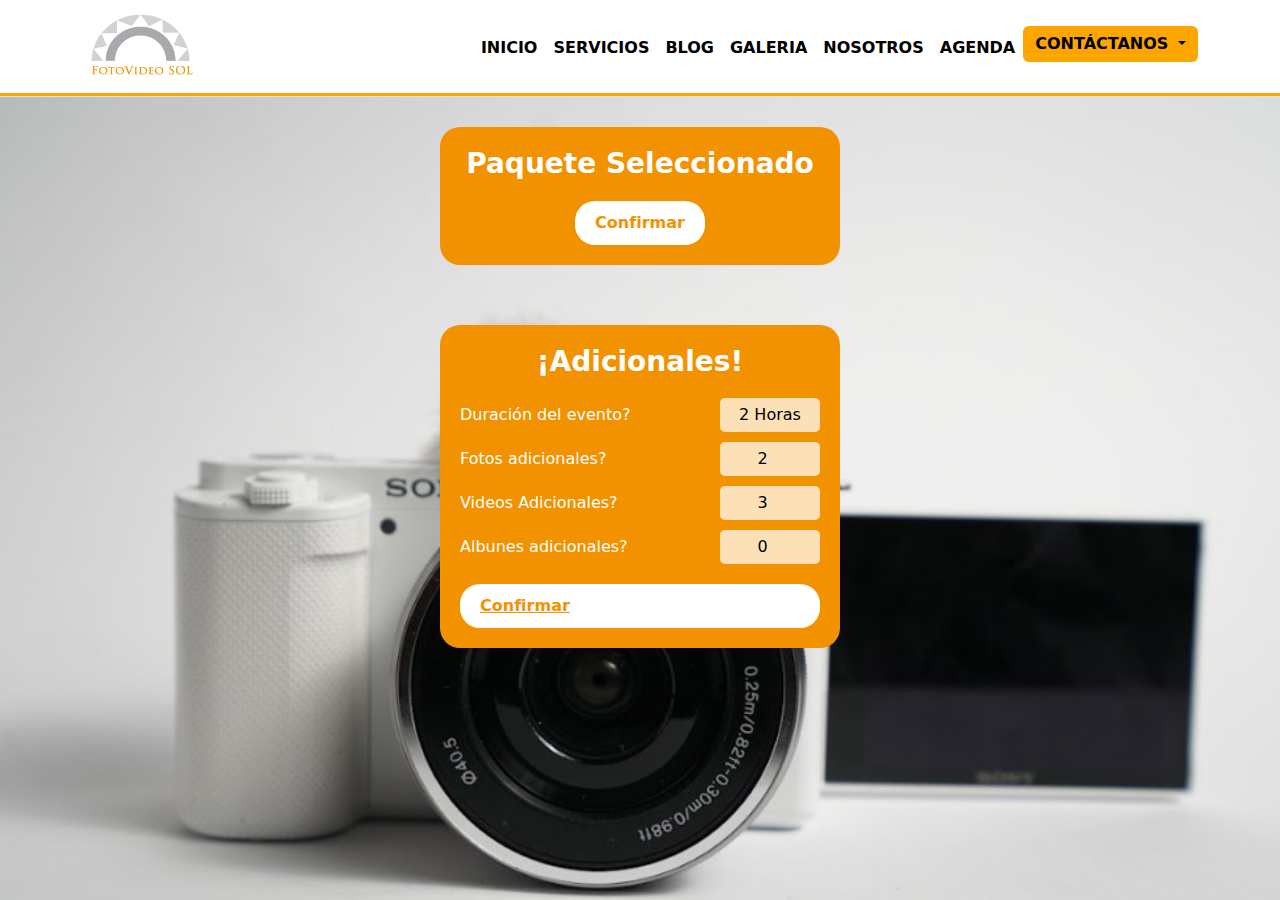
<file: PUnidad2/PaquetesAdi.html>
<!DOCTYPE html>
<html lang="es">
<head>
    <meta charset="UTF-8">
    <meta name="viewport" content="width=device-width, initial-scale=1.0">
    <title>Paquetes adicionales</title>
    <link href="https://cdn.jsdelivr.net/npm/bootstrap@5.3.3/dist/css/bootstrap.min.css" rel="stylesheet">
    <link rel="stylesheet" href="Styles/styles.css">
    <link rel="stylesheet" href="Styles/Fstyles.css">
    <script src="https://cdn.jsdelivr.net/npm/bootstrap@5.3.3/dist/js/bootstrap.bundle.min.js"></script>

    <style>
        /* Estilos personalizados para Adicionales */
        
    </style>
</head>
<body>

    <!-- Barra de navegación -->
    <nav class="navbar navbar-expand-lg navbar-light bg-white border-bottom">
        <div class="container">
            <a class="navbar-brand" href="#">
                <img src="Fotos/FotoVideo.png" alt="Logo" width="120" height="70">
            </a>
            <button class="navbar-toggler" type="button" data-bs-toggle="collapse" data-bs-target="#navbarNav">
                <span class="navbar-toggler-icon"></span>
            </button>
            <div class="collapse navbar-collapse" id="navbarNav">
                <ul class="navbar-nav ms-auto">
                    <li class="nav-item"><a class="nav-link" href="Index.html">INICIO</a></li>
                    <li class="nav-item"><a class="nav-link" href="Servicios.html">SERVICIOS</a></li>
                    <li class="nav-item"><a class="nav-link" href="Blog.html">BLOG</a></li>
                    <li class="nav-item"><a class="nav-link" href="Galeria.html">GALERIA</a></li>
                    <li class="nav-item"><a class="nav-link" href="Nosotros.html">NOSOTROS</a></li>
                    <li class="nav-item"><a class="nav-link" href="Agenda.html">AGENDA</a></li>
                    <li class="nav-item dropdown">
                        <a class="btn btn-contacto dropdown-toggle" href="#" role="button" data-bs-toggle="dropdown" aria-expanded="false">
                            CONTÁCTANOS
                        </a>                        
                        <ul class="dropdown-menu dropdown-menu-end">
                            <li><a class="dropdown-item" href="https://www.whatsapp.com/?lang=es_LA">WhatsApp</a></li>
                            <li><a class="dropdown-item" href="https://www.messenger.com/?locale=es_ES">Messenger</a></li>
                            <li><a class="dropdown-item" href="https://www.instagram.com/">Instagram</a></li>
                            <li><a class="dropdown-item" href="https://www.facebook.com/?locale=es_LA">Facebook</a></li>
                        </ul>
                    </li>
                </ul>
            </div>
        </div>
    </nav>
    <div class="adicionales-box">
        <h3 id="paquete-nombre">Paquete Seleccionado</h3>
        <p id="paquete-detalles"></p>

        <button class="confirmar-btn">Confirmar</button>
    </div>
    <!-- Contenedor Adicionales -->
    <div class="adicionales-box">
        <h3>¡Adicionales!</h3>
        <div class="adicional-item">
            <span>Duración del evento?</span>
            <input type="text" class="adicional-input" value="2 Horas">
        </div>
        <div class="adicional-item">
            <span>Fotos adicionales?</span>
            <input type="number" class="adicional-input" value="2">
        </div>
        <div class="adicional-item">
            <span>Videos Adicionales?</span>
            <input type="number" class="adicional-input" value="3">
        </div>
        <div class="adicional-item">
            <span>Albunes adicionales?</span>
            <input type="number" class="adicional-input" value="0">
        </div>
        <a href="InfoAdicional.html" class="confirmar-btn">Confirmar</a>
    </div>
    <script src="JavaScrip/PaqAdi.js"></script>
</body>
</html>
</file>
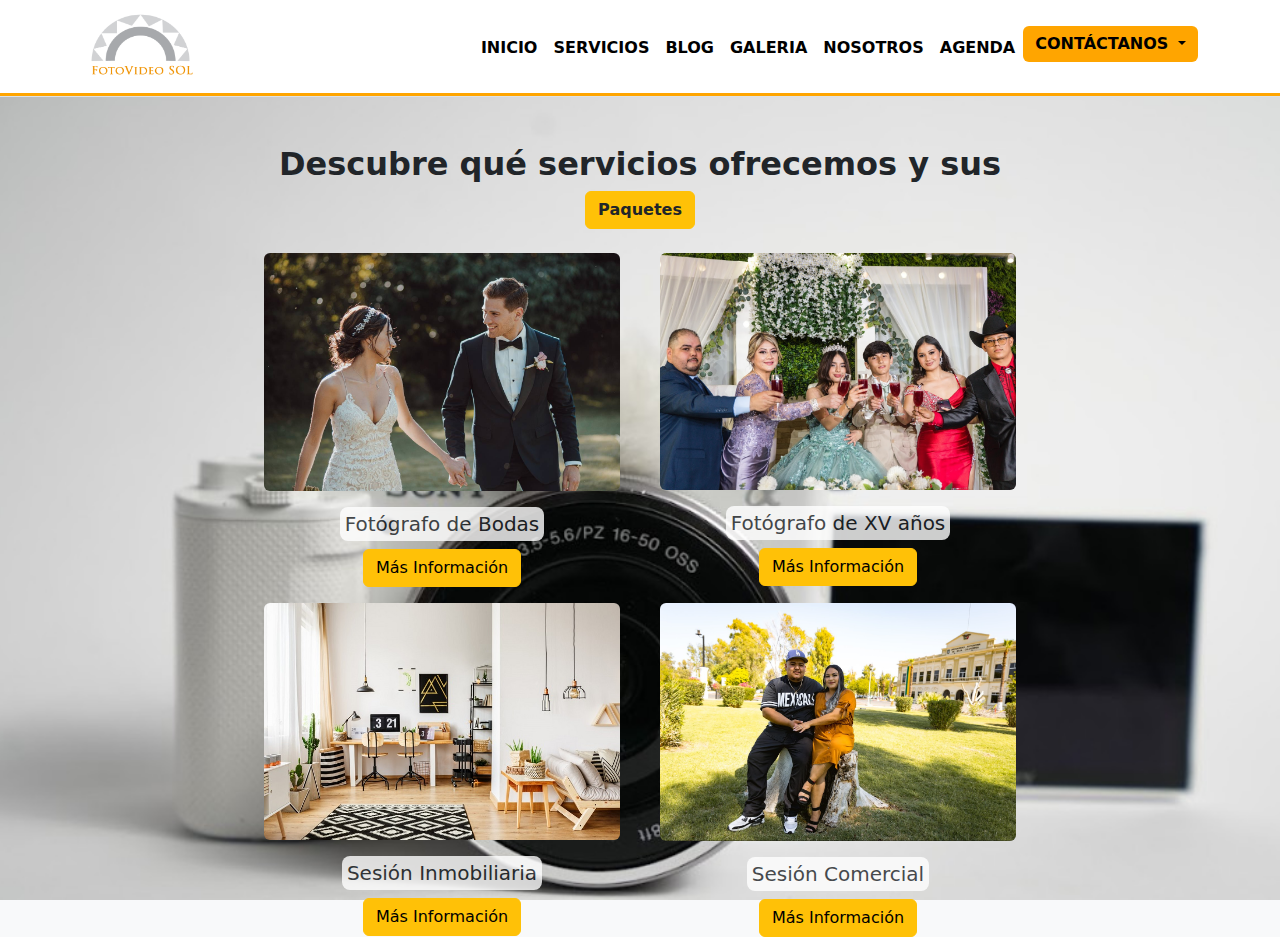
<file: PUnidad2/Servicios.html>
<!DOCTYPE html>
<html lang="es">
<head>
    <meta charset="UTF-8">
    <meta name="viewport" content="width=device-width, initial-scale=1.0">
    <title>Servicios</title>
    <link href="https://cdn.jsdelivr.net/npm/bootstrap@5.3.3/dist/css/bootstrap.min.css" rel="stylesheet">
    <link rel="stylesheet" href="Styles/styles.css"> <!-- Enlace al archivo CSS personalizado -->
    <link rel="stylesheet" href="Styles/Fstyles.css"> <!-- Enlace al archivo CSS personalizado -->
    <script src="https://cdn.jsdelivr.net/npm/bootstrap@5.3.3/dist/js/bootstrap.bundle.min.js"></script>
</head>
<body>
    <!-- Barra de navegación -->
    <nav class="navbar navbar-expand-lg navbar-light bg-white border-bottom">
        <div class="container">
            <a class="navbar-brand" href="#">
                <img src="Fotos/FotoVideo.png" alt="Logo" width="120" height="70">
            </a>
            <button class="navbar-toggler" type="button" data-bs-toggle="collapse" data-bs-target="#navbarNav">
                <span class="navbar-toggler-icon"></span>
            </button>
            <div class="collapse navbar-collapse" id="navbarNav">
                <ul class="navbar-nav ms-auto">
                    <li class="nav-item"><a class="nav-link" href="Index.html">INICIO</a></li>
                    <li class="nav-item"><a class="nav-link" href="Servicios.html">SERVICIOS</a></li>
                    <li class="nav-item"><a class="nav-link" href="Blog.html">BLOG</a></li>
                    <li class="nav-item"><a class="nav-link" href="Galeria.html">GALERIA</a></li>
                    <li class="nav-item"><a class="nav-link" href="Nosotros.html">NOSOTROS</a></li>
                    <li class="nav-item"><a class="nav-link" href="Agenda.html">AGENDA</a></li>
                    <li class="nav-item dropdown">
                        <a class="btn btn-contacto dropdown-toggle" href="#" role="button" data-bs-toggle="dropdown">
                            CONTÁCTANOS
                        </a>                        
                        <ul class="dropdown-menu dropdown-menu-end">
                            <li><a class="dropdown-item" href="https://www.whatsapp.com/?lang=es_LA">WhatsApp</a></li>
                            <li><a class="dropdown-item" href="https://www.messenger.com/?locale=es_ES">Messenger</a></li>
                            <li><a class="dropdown-item" href="https://www.instagram.com/">Instagram</a></li>
                            <li><a class="dropdown-item" href="https://www.facebook.com/?locale=es_LA">Facebook</a></li>
                        </ul>
                    </li>
                </ul>
            </div>
        </div>
    </nav>

    <!-- Sección de servicios -->
    <div class="container mt-5 text-center">
        <h2 class="fw-bold">Descubre qué servicios ofrecemos y sus</h2>
        <a href="Paquetes.html" class="btn btn-warning text-dark fw-bold mb-4">Paquetes</a>

        <div class="row justify-content-center gap-3">
            <!-- Fotógrafo de Bodas -->
            <div class="col-md-4 d-flex flex-column align-items-center">
                <img src="Fotos/boda.jpeg" class="img-fluid rounded" alt="Fotógrafo de Bodas">
                <h5 class="mt-3">Fotógrafo de Bodas</h5>
                <a href="Paquetes.html" class="btn btn-warning">Más Información</a>
            </div>

            <!-- Fotógrafo de XV años -->
            <div class="col-md-4 d-flex flex-column align-items-center">
                <img src="Fotos/xvanos3.png" class="img-fluid rounded" alt="Fotógrafo de XV años">
                <h5 class="mt-3">Fotógrafo de XV años</h5>
                <a href="Paquetes.html" class="btn btn-warning">Más Información</a>
            </div>

            <!-- Sesión Inmobiliaria -->
            <div class="col-md-4 d-flex flex-column align-items-center">
                <img src="Fotos/inmobiliar.jpg" class="img-fluid rounded" alt="Sesión Inmobiliaria">
                <h5 class="mt-3">Sesión Inmobiliaria</h5>
                <a href="Paquetes.html" class="btn btn-warning">Más Información</a>
            </div>
            
            <!-- Sesión Comercial -->
            <div class="col-md-4 d-flex flex-column align-items-center">
                <img src="Fotos/bodafiesta.webp" class="img-fluid rounded" alt="Sesión Comercial">
                <h5 class="mt-3">Sesión Comercial</h5>
                <a href="Paquetes.html" class="btn btn-warning">Más Información</a>
            </div>
        </div>
    </div>
</body>
</html>
</file>
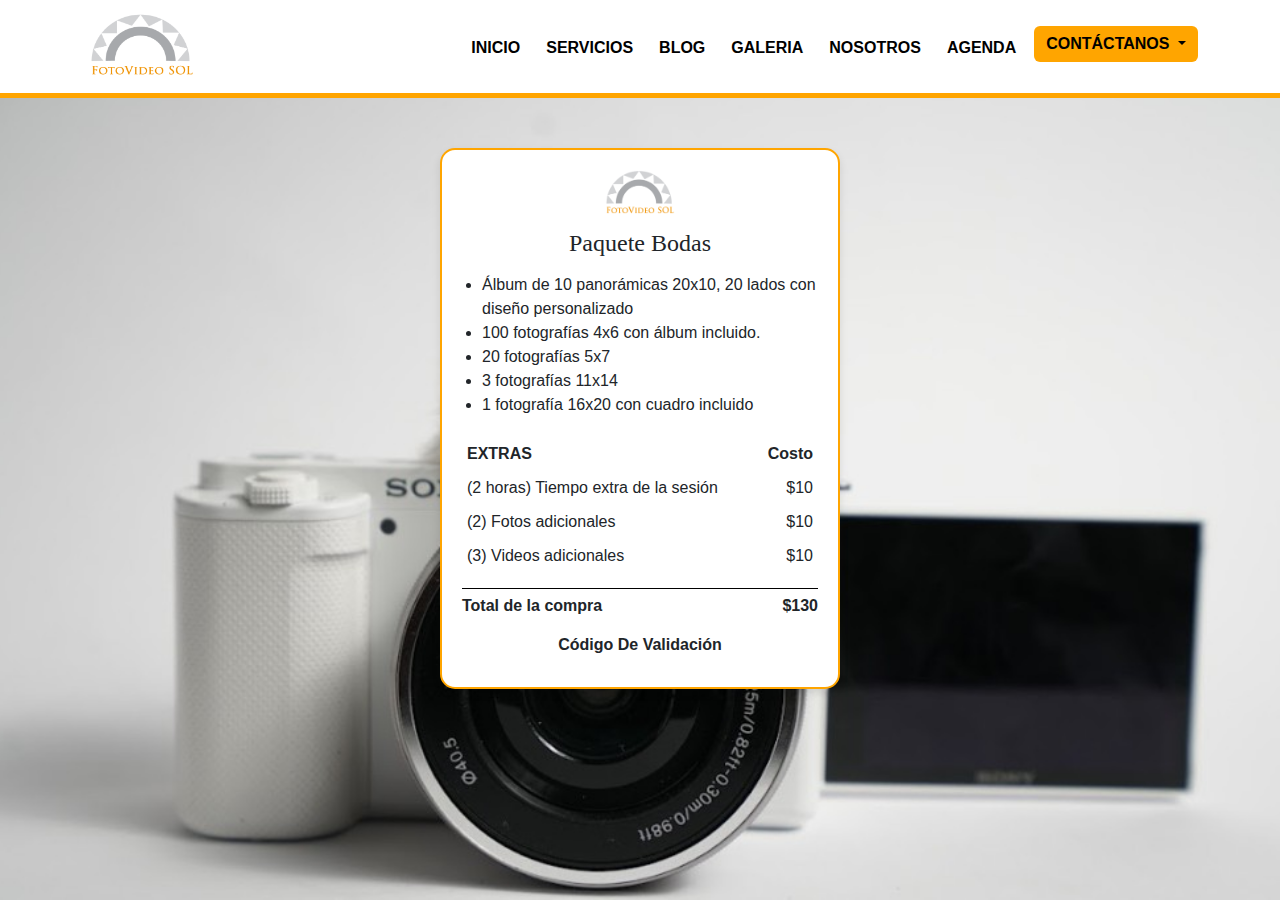
<file: PUnidad2/Ticket.html>
<!DOCTYPE html>
<html lang="es">
<head>
    <meta charset="UTF-8">
    <meta name="viewport" content="width=device-width, initial-scale=1.0">
    <title>Ticket</title>
    <link href="https://cdn.jsdelivr.net/npm/bootstrap@5.3.3/dist/css/bootstrap.min.css" rel="stylesheet">
    <style>
        body {
            background-color: #f9f9f9;
            font-family: 'Arial', sans-serif;
        }
        .ticket-container {
            max-width: 400px;
            margin: 50px auto;
            border: 2px solid orange;
            border-radius: 15px;
            padding: 20px;
            background-color: white;
            box-shadow: 0 4px 8px rgba(0,0,0,0.1);
        }
        .ticket-logo img {
            display: block;
            margin: 0 auto 10px auto;
            width: 80px;
        }
        .ticket-title {
            text-align: center;
            font-family: 'Georgia', serif;
            font-size: 24px;
            margin-bottom: 15px;
        }
        .ticket-content ul {
            list-style-type: disc;
            padding-left: 20px;
        }
        .ticket-content {
            margin-bottom: 20px;
        }
        .extras-table {
            width: 100%;
            margin-bottom: 15px;
        }
        .extras-table th, .extras-table td {
            padding: 5px;
            text-align: left;
        }
        .extras-table td:last-child, .extras-table th:last-child {
            text-align: right;
        }
        .total {
            font-weight: bold;
            border-top: 1px solid #000;
            padding-top: 5px;
        }
        .qr-section {
            text-align: center;
            margin-top: 15px;
        }
        .qr-section p {
            margin-bottom: 10px;
            font-weight: bold;
        }
        .navbar {
            border-bottom: 2px solid orange;
        }
        .navbar-nav .nav-link {
            margin-right: 10px;
        }
    </style>
    <link rel="stylesheet" href="Styles/styles.css">
    <link rel="stylesheet" href="Styles/Fstyles.css">
    <script src="https://cdn.jsdelivr.net/npm/bootstrap@5.3.3/dist/js/bootstrap.bundle.min.js"></script>
</head>
<body>

    <!-- Barra de navegación -->
    <nav class="navbar navbar-expand-lg navbar-light bg-white">
        <div class="container">
            <a class="navbar-brand" href="#">
                <img src="Fotos/FotoVideo.png" alt="Logo" width="120" height="70">
            </a>
            <button class="navbar-toggler" type="button" data-bs-toggle="collapse" data-bs-target="#navbarNav">
                <span class="navbar-toggler-icon"></span>
            </button>
            <div class="collapse navbar-collapse" id="navbarNav">
                <ul class="navbar-nav ms-auto">
                    <li class="nav-item"><a class="nav-link" href="Index.html">INICIO</a></li>
                    <li class="nav-item"><a class="nav-link" href="Servicios.html">SERVICIOS</a></li>
                    <li class="nav-item"><a class="nav-link" href="Blog.html">BLOG</a></li>
                    <li class="nav-item"><a class="nav-link" href="Galeria.html">GALERIA</a></li>
                    <li class="nav-item"><a class="nav-link" href="Nosotros.html">NOSOTROS</a></li>
                    <li class="nav-item"><a class="nav-link" href="Agenda.html">AGENDA</a></li>
                    <li class="nav-item dropdown">
                        <a class="btn btn-contacto dropdown-toggle" href="#" role="button" data-bs-toggle="dropdown">
                            CONTÁCTANOS
                        </a>                        
                        <ul class="dropdown-menu dropdown-menu-end">
                            <li><a class="dropdown-item" href="https://www.whatsapp.com/?lang=es_LA">WhatsApp</a></li>
                            <li><a class="dropdown-item" href="https://www.messenger.com/?locale=es_ES">Messenger</a></li>
                            <li><a class="dropdown-item" href="https://www.instagram.com/">Instagram</a></li>
                            <li><a class="dropdown-item" href="https://www.facebook.com/?locale=es_LA">Facebook</a></li>
                        </ul>
                    </li>
                </ul>
            </div>
        </div>
    </nav>

    <!-- Ticket -->
    <div class="ticket-container">
        <div class="ticket-logo">
            <img src="Fotos/FotoVideo.png" alt="Logo">
        </div>
        <h2 class="ticket-title">Paquete Bodas</h2>
        <div class="ticket-content">
            <ul>
                <li>Álbum de 10 panorámicas 20x10, 20 lados con diseño personalizado</li>
                <li>100 fotografías 4x6 con álbum incluido.</li>
                <li>20 fotografías 5x7</li>
                <li>3 fotografías 11x14</li>
                <li>1 fotografía 16x20 con cuadro incluido</li>
            </ul>
        </div>
        <table class="extras-table">
            <thead>
                <tr>
                    <th>EXTRAS</th>
                    <th>Costo</th>
                </tr>
            </thead>
            <tbody>
                <tr>
                    <td>(2 horas) Tiempo extra de la sesión</td>
                    <td>$10</td>
                </tr>
                <tr>
                    <td>(2) Fotos adicionales</td>
                    <td>$10</td>
                </tr>
                <tr>
                    <td>(3) Videos adicionales</td>
                    <td>$10</td>
                </tr>
            </tbody>
        </table>
        <div class="total d-flex justify-content-between">
            <span>Total de la compra</span>
            <span>$130</span>
        </div>
        <div class="qr-section">
            <p>Código De Validación</p>
            <!-- Aquí va el QR -->
        </div>
    </div>

</body>
</html>
</file>
<file: PUnidad2/Styles/styles.css>
/* Estilos generales */
body {
    font-family: initial, sans-serif;
}

/* Estilos de la barra de navegación */
.navbar-nav .nav-link {
    font-weight: bold;
    color: black;
    padding: 10px;
}
/* Barra de navegación */
.navbar-nav .nav-link::after {
    content: "";
    position: absolute;
    left: 0;
    bottom: 0;
    width: 100%;
    height: 3px; /* Grosor de la línea */
    background-color: orange; /* Color de la línea */
}
.navbar-nav .nav-link:hover {
    color: orange;
}

/* Estilos del formulario */
form .form-control {
    border-radius: 5px;
    border: 1px solid #e7e7e7;
}

form .btn-warning {
    background-color: #f4a000;
    border: none;
}

form .btn-warning:hover {
    background-color: #e69500;
}
.btn-agendar {
    display: inline-block;
    background-color: orange;
    color: white;
    font-size: 16px;
    font-weight: bold;
    text-decoration: none;
    padding: 12px 24px;
    border-radius: 20px;
    box-shadow: 2px 2px 5px rgba(0, 0, 0, 0.2);
    transition: background-color 0.3s, box-shadow 0.3s;
}
.btn-contacto {
    background-color: orange;  /* Color de fondo naranja */
    color: black;              /* Color de texto negro */
    border: none;              /* Sin borde */
    font-weight: bold;         /* Texto en negrita */
}

.btn-contacto:hover {
    background-color: #e69500; /* Un tono más oscuro de naranja al pasar el cursor */
    color: black;              /* Mantener el texto negro */
}
@font-face {
    font-family: 'InriaSans';
    src: url('../PUnidad2/font/InriaSans-Regular.ttf') format('truetype'),
         url('../PUnidad2/font/InriaSans-LightItalic.ttf') format('truetype'),
         url('../PUnidad2/font/InriaSans-Light.ttf') format('truetype'),
         url('../PUnidad2/font/InriaSans-Italic.ttf') format('truetype'),
         url('../PUnidad2/font/InriaSans-BoldItalic.ttf') format('truetype'),
         url('../PUnidad2/font/InriaSans-Bold.ttf') format('truetype');
    font-weight: normal;
    font-style: normal;
}
.card-body .card-body{
    height: 100%;
}
.footer {
    position: fixed;
    bottom: 0;
    width: 100%;
    background-color: #333;
    color: white;
    text-align: center;
    padding: 10px;
    background-color: whitesmoke;
    color: #e69500;
  }
  h5 {
    background-color: rgb(255, 255, 255);
    opacity: 80%;
    padding: 5px;
    border-radius: 8px;
  }
  /* Styles de la Información del cliente */
  body {
    background-color: #f8f9fa;
}
.detalle-compra {
    background-color: #e67e22;
    color: rgb(255, 255, 255);
    padding: 20px;
    border-radius: 10px;
}
.btn-confirmar {
    background-color: #ffa500;
    color: white;
    border: none;
    padding: 10px 20px;
    border-radius: 5px;
}
/* Styles de paquetes adicionales */
.adicionales-box {
    background-color: #F39200;
    color: white;
    padding: 20px;
    border-radius: 20px;
    text-align: left;
    width: 100%;
    max-width: 400px;
    margin: 30px auto;
}

.adicionales-box h3 {
    font-weight: bold;
    font-size: 28px;
    text-align: center;
    margin-bottom: 20px;
}

.adicional-item {
    display: flex;
    justify-content: space-between;
    align-items: center;
    margin: 10px 0;
    font-size: 16px;
}

.adicional-input {
    background-color: #fce1b8;
    border: none;
    width: 100px;
    padding: 5px;
    text-align: center;
    border-radius: 5px;
}

.confirmar-btn {
    background-color: white;
    color: #F39200;
    font-weight: bold;
    padding: 10px 20px;
    border: none;
    border-radius: 20px;
    display: block;
    margin: 20px auto 0;
    transition: 0.3s;
}

.confirmar-btn:hover {
    background-color: #F39200;
    color: white;
    border: 1px solid white;
}
</file>
<file: PUnidad2/Styles/Fstyles.css>
body {
    background-image: url('../Fotos/fondo.jpeg');
    background-size: cover;
    background-position: center;
    background-attachment: fixed;
    display: flex;
    flex-direction: column;
    min-height: 100vh;
}
</file>
<file: PUnidad2/Styles/Gstyles.css>
/* Estilo para centrar el título */
.titulo {
    text-align: center;
    font-size: 2rem;
    font-weight: bold;
    margin-top: 25px;
}

/* Contenedor para organizar las imágenes */
.galeria {
    position: relative;
    width: 50%;
    margin: auto;
    display: flex;
    flex-wrap: wrap;
    justify-content: space-between;
    height: 750px;
}

/* Estilos para las imágenes */
.galeria img {
    position: absolute;
    width: 400px; /* Ajusta el tamaño según sea necesario */
    height: auto;
    border-radius: 50px;
    box-shadow: 50px 4px 6px rgba(0, 0, 0, 0.2);
}

/* Posicionamiento de las imágenes */
.img1 { top: 50px; left: 0; }  /* Esquina superior izquierda */
.img2 { top: 50px; right: 0; } /* Esquina superior derecha */
.img3 { bottom: 10px; right: 0; } /* Esquina inferior derecha */
.img4 { bottom: 10px; left: 0; }  /* Esquina inferior izquierda */

/* Sección del video */
.video-container {
    text-align: center;
    margin-top: 10px; /* Se ajusta para que quede debajo de las imágenes */
}

.video-container img {
    width: 600px;
    border-radius: 10px;
    box-shadow: 0px 4px 6px rgba(0, 0, 0, 0.2);
    cursor: pointer;
}
</file>
